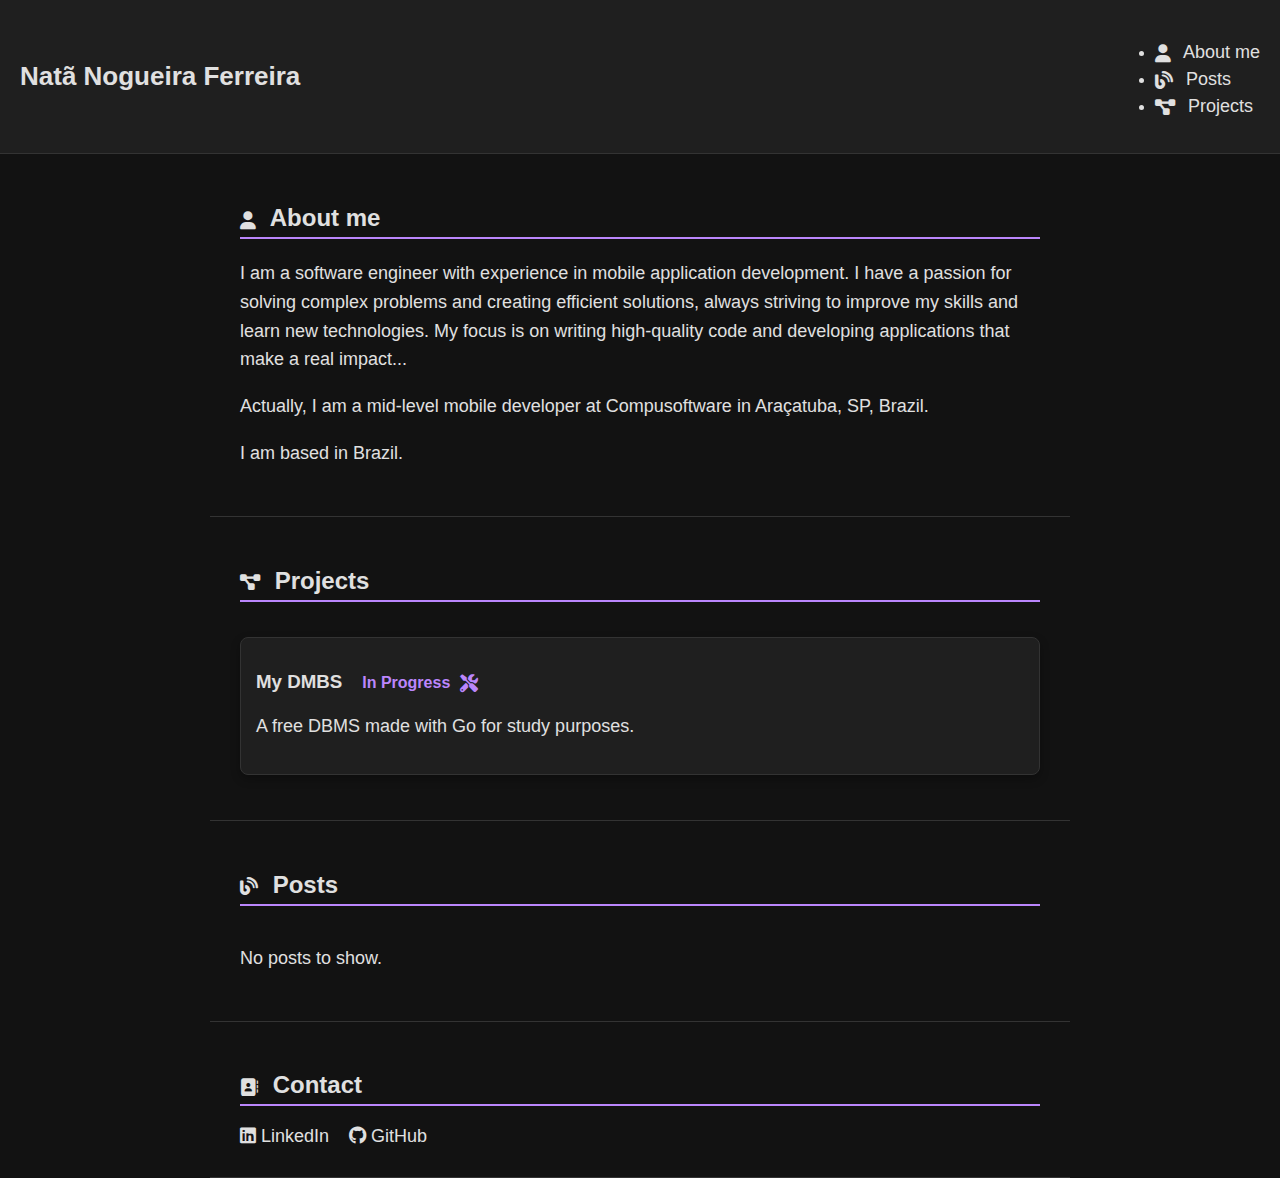
<file: index.html>
<!DOCTYPE html>
<html lang="pt-BR">
<head>
    <meta charset="UTF-8">
    <meta name="viewport" content="width=device-width, initial-scale=1.0">
    <title>NataFerreiraDev</title>
    <link rel="stylesheet" href="src/style/style.css">
    <link rel="stylesheet" href="https://cdnjs.cloudflare.com/ajax/libs/font-awesome/6.0.0-beta3/css/all.min.css">
</head>
<body>
    <header>
        <h1>Natã Nogueira Ferreira</h1>
        <nav>
            <ul>
                <li><a href="#sobre"><i class="fas fa-user"></i> About me</a></li>
                <li><a href="#posts"><i class="fas fa-blog"></i> Posts</a></li>
                <li><a href="#projetos"><i class="fas fa-project-diagram"></i> Projects</a></li>
            </ul>
        </nav>
    </header>
    
    <main>
    <section id="sobre" aria-label="About Me">
        <h2><i class="fas fa-user"></i> About me</h2>
        <p>I am a software engineer with experience in mobile application development. I have a passion for solving complex problems and creating efficient solutions, always striving to improve my skills and learn new technologies. My focus is on writing high-quality code and developing applications that make a real impact...</p>
        <p>Actually, I am a mid-level mobile developer at Compusoftware in Araçatuba, SP, Brazil.</p>
        <p>I am based in Brazil.</p>
    </section>
    
    <section id="projetos">
        <h2><i class="fas fa-project-diagram"></i> Projects</h2>
        <div id="projects-container"></div>
    </section>
    
    <section id="posts">
        <h2><i class="fas fa-blog"></i> Posts</h2>
        <div id="posts-container"></div>
    </section>
    
    <section id="contact">
        <h2><i class="fas fa-address-book"></i> Contact</h2>
        <div class="social-links">
            <a href="https://www.linkedin.com/in/nat%C3%A3-nogueira-ferreira-631191263/" target="_blank">
                <i class="fab fa-linkedin"></i> LinkedIn
            </a>
            <a href="https://github.com/nataferreiradev" target="_blank">
                <i class="fab fa-github"></i> GitHub
            </a>
        </div>
    </section>
    
    <script src="src/scripts/script.js"></script>
</body>
</html>
</file>
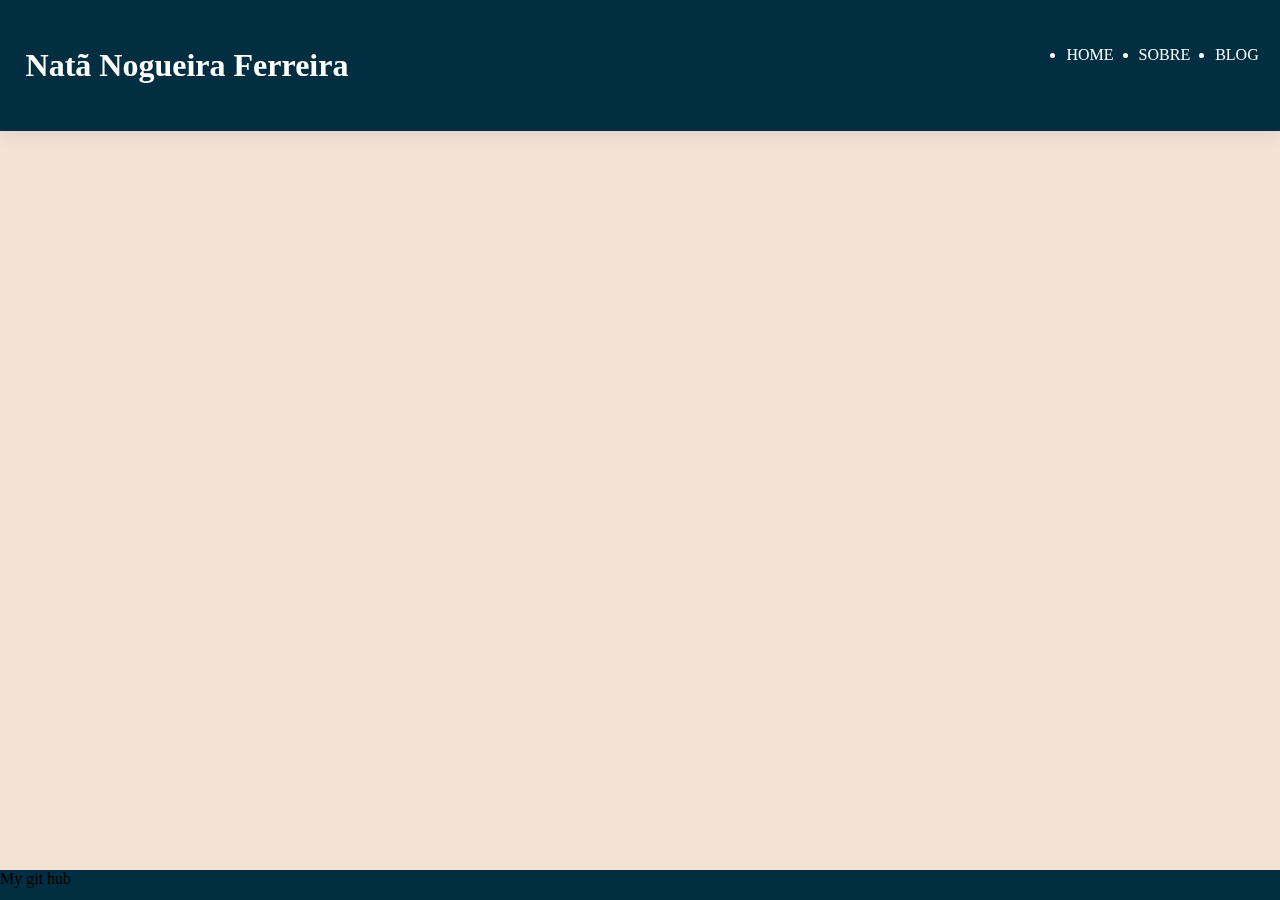
<file: lib/index.html>
<!DOCTYPE html>
<html lang="pt-br">
<head>
  <meta charset="UTF-8">
  <meta name="viewport" content="width=device-width, initial-scale=1.0">
  <title>NatãFerreiraDev</title>
  <link rel="stylesheet" href="css/main.css">
</head>
<body>
  <header>
    <h1>Natã Nogueira Ferreira</h1>
    <nav>
      <ul>
        <li>HOME</li>
        <li>SOBRE</li>
        <li>BLOG</li>
      </ul>
    </nav>
 </header>

  <footer>
    My git hub
  </footer> 
</body>
</html>
</file>
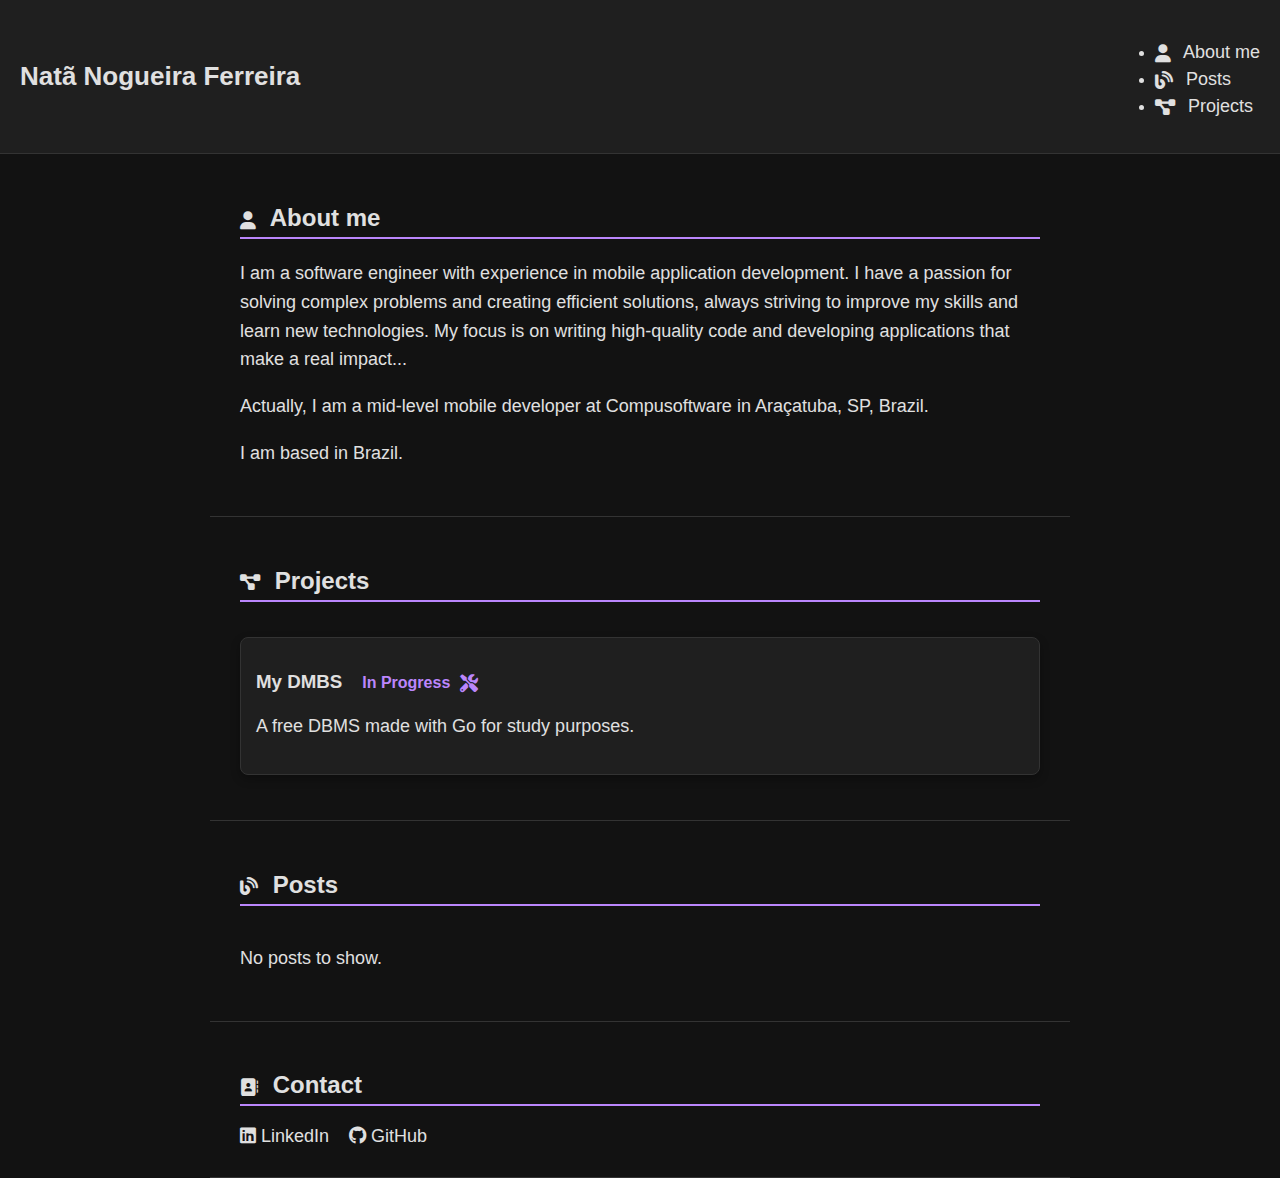
<file: src/pages/index.html>
<!DOCTYPE html>
<html lang="pt-BR">
<head>
    <meta charset="UTF-8">
    <meta name="viewport" content="width=device-width, initial-scale=1.0">
    <title>NataFerreiraDev</title>
    <link rel="stylesheet" href="../style/style.css">
    <link rel="stylesheet" href="https://cdnjs.cloudflare.com/ajax/libs/font-awesome/6.0.0-beta3/css/all.min.css">
</head>
<body>
    <header>
        <h1>Natã Nogueira Ferreira</h1>
        <nav>
            <ul>
                <li><a href="#sobre"><i class="fas fa-user"></i> About me</a></li>
                <li><a href="#posts"><i class="fas fa-blog"></i> Posts</a></li>
                <li><a href="#projetos"><i class="fas fa-project-diagram"></i> Projects</a></li>
            </ul>
        </nav>
    </header>
    
    <main>
    <section id="sobre" aria-label="About Me">
        <h2><i class="fas fa-user"></i> About me</h2>
        <p>I am a software engineer with experience in mobile application development. I have a passion for solving complex problems and creating efficient solutions, always striving to improve my skills and learn new technologies. My focus is on writing high-quality code and developing applications that make a real impact...</p>
        <p>Actually, I am a mid-level mobile developer at Compusoftware in Araçatuba, SP, Brazil.</p>
        <p>I am based in Brazil.</p>
    </section>
    
    <section id="projetos">
        <h2><i class="fas fa-project-diagram"></i> Projects</h2>
        <div id="projects-container"></div>
    </section>
    
    <section id="posts">
        <h2><i class="fas fa-blog"></i> Posts</h2>
        <div id="posts-container"></div>
    </section>
    
    <section id="contact">
        <h2><i class="fas fa-address-book"></i> Contact</h2>
        <div class="social-links">
            <a href="https://www.linkedin.com/in/nat%C3%A3-nogueira-ferreira-631191263/" target="_blank">
                <i class="fab fa-linkedin"></i> LinkedIn
            </a>
            <a href="https://github.com/nataferreiradev" target="_blank">
                <i class="fab fa-github"></i> GitHub
            </a>
        </div>
    </section>
    
    <script src="../scripts/script.js"></script>
</body>
</html>
</file>
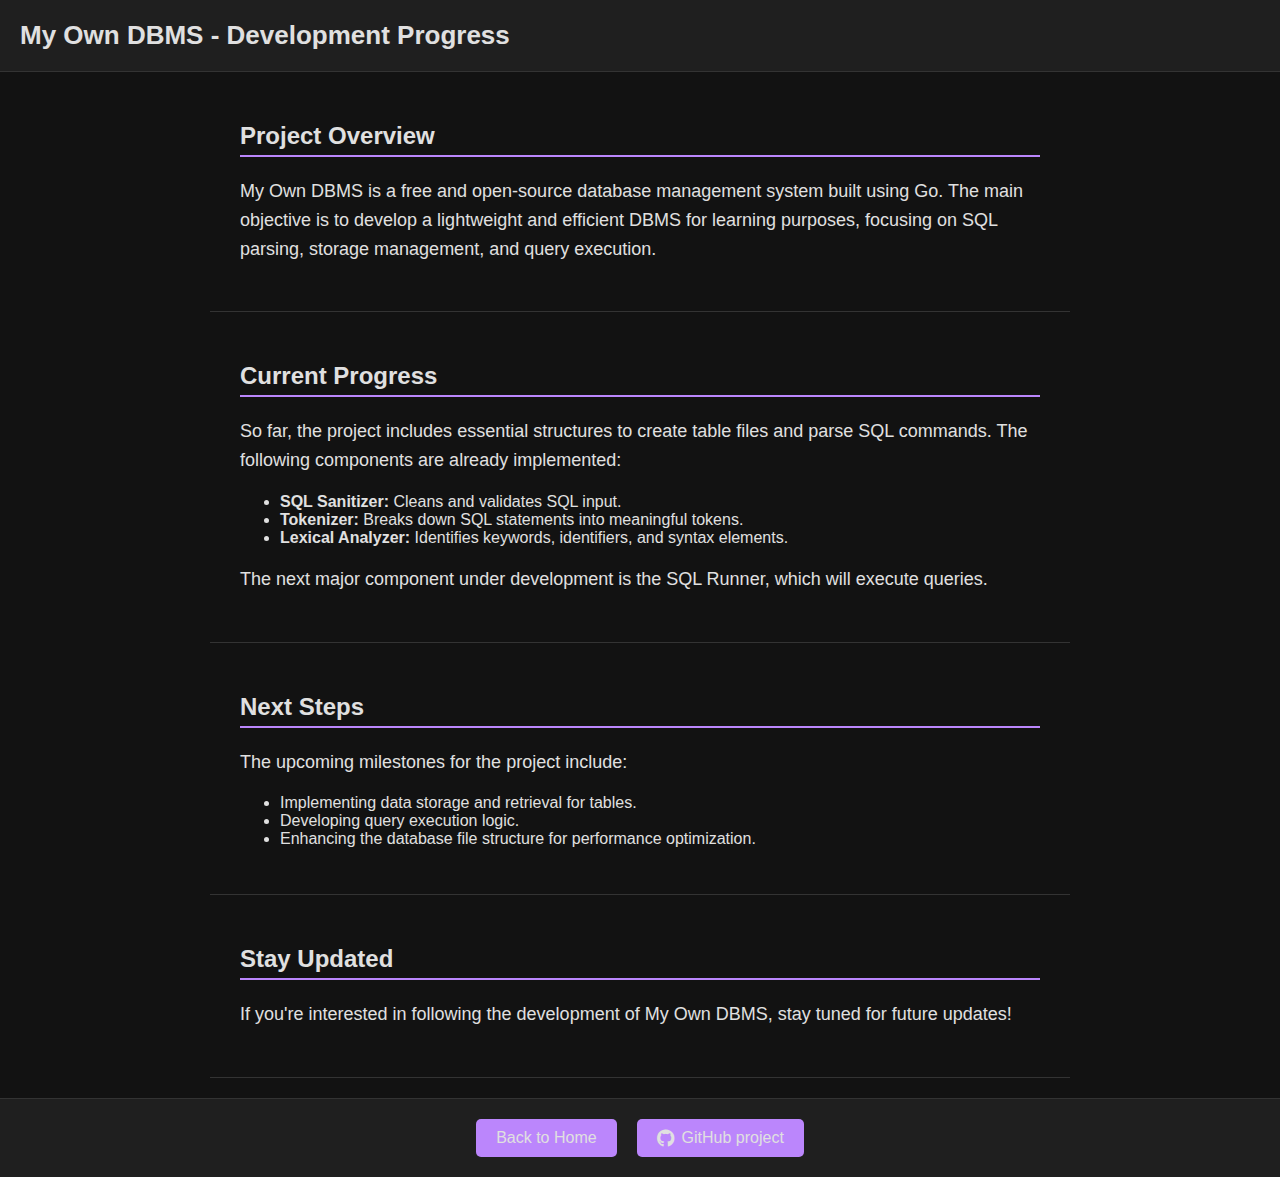
<file: src/pages/projects/my_dbms.html>
<!DOCTYPE html>
<html lang="en">
<head>
    <meta charset="UTF-8">
    <meta name="viewport" content="width=device-width, initial-scale=1.0">
    <title>My Own DBMS - Development Progress</title>
    <link rel="stylesheet" href="../../style/style.css">
    <link rel="stylesheet" href="https://cdnjs.cloudflare.com/ajax/libs/font-awesome/6.0.0-beta3/css/all.min.css">
</head>
<body>
    <header>
        <h1>My Own DBMS - Development Progress</h1>
    </header>
    
    <section>
        <h2>Project Overview</h2>
        <p>My Own DBMS is a free and open-source database management system built using Go. The main objective is to develop a lightweight and efficient DBMS for learning purposes, focusing on SQL parsing, storage management, and query execution.</p>
    </section>
    
    <section>
        <h2>Current Progress</h2>
        <p>So far, the project includes essential structures to create table files and parse SQL commands. The following components are already implemented:</p>
        <ul>
            <li><strong>SQL Sanitizer:</strong> Cleans and validates SQL input.</li>
            <li><strong>Tokenizer:</strong> Breaks down SQL statements into meaningful tokens.</li>
            <li><strong>Lexical Analyzer:</strong> Identifies keywords, identifiers, and syntax elements.</li>
        </ul>
        <p>The next major component under development is the SQL Runner, which will execute queries.</p>
    </section>
    
    <section>
        <h2>Next Steps</h2>
        <p>The upcoming milestones for the project include:</p>
        <ul>
            <li>Implementing data storage and retrieval for tables.</li>
            <li>Developing query execution logic.</li>
            <li>Enhancing the database file structure for performance optimization.</li>
        </ul>
    </section>
    
    <section>
        <h2>Stay Updated</h2>
        <p>If you're interested in following the development of My Own DBMS, stay tuned for future updates!</p>
    </section>

    <footer>
        <button onclick="window.location.href='../index.html'">Back to Home</button>
        <button onclick="window.open('https://github.com/nataferreiradev/my_dbms.git', '_blank')">
            <i class="fab fa-github"></i> GitHub project
        </button>
    </footer>
</body>
</html>
</file>
<file: src/style/style.css>
:root {
    --bg-color: #121212;
    --primary-color: #bb86fc;
    --secondary-color: #1f1f1f;
    --text-color: #e0e0e0;
    --border-color: #333;
    --hover-bg: #333;
    --font: 'Inter', Arial, sans-serif;
}

body {
    background-color: var(--bg-color);
    color: var(--text-color);
    font-family: var(--font);
    margin: 0;
    padding: 0;
}

header {
    display: flex;
    align-items: center;
    justify-content: space-between;
    padding: 20px;
    background-color: var(--secondary-color);
    border-bottom: 1px solid var(--border-color);
    gap: 10px;
}

header img.perfil {
    border-radius: 50%;
    width: 60px;
    height: 60px;
    object-fit: cover;
    border: 2px solid var(--primary-color);
}

header h1 {
    margin: 0;
    font-size: 26px;
    font-weight: bold;
}

nav {
    display: flex;
    gap: 15px;
}

nav a {
    color: var(--text-color);
    text-decoration: none;
    font-size: 18px;
    font-weight: 500;
    transition: color 0.3s ease-in-out;
}

nav ul li {
    margin-top: 6px;
}

nav a:hover {
    color: var(--primary-color);
    transform: scale(1.05);
}

section {
    padding: 30px;
    max-width: 800px;
    margin: 0 auto;
    border-bottom: 1px solid var(--border-color);
}

section h2 {
    font-size: 24px;
    border-bottom: 2px solid var(--primary-color);
    padding-bottom: 5px;
    margin-bottom: 20px;
}

section p {
    font-size: 18px;
    line-height: 1.6;
}

a {
    text-decoration: none;
    color: inherit;
}

a div {
    border: 1px solid var(--border-color);
    padding: 15px;
    margin: 15px 0;
    background-color: var(--secondary-color);
    border-radius: 8px;
    transition: transform 0.3s, background-color 0.3s;
    box-shadow: 0px 4px 10px rgba(0, 0, 0, 0.3);
}

a div:hover {
    background-color: var(--hover-bg);
    transform: translateY(-5px);
    box-shadow: 0px 6px 12px rgba(0, 0, 0, 0.4);
}

i.fas {
    font-size: 18px; 
    margin-right: 8px; 
    vertical-align: middle;
}

#posts-container, #projects-container {
    display: grid;
    grid-template-columns: repeat(auto-fit, minmax(250px, 1fr));
    gap: 20px;
}

@media (min-width: 600px) {
    header {
        flex-direction: row;
    }

    nav {
        margin-top: 0;
    }
}

@media (min-width: 900px) {
    #posts-container, #projects-container {
        grid-template-columns: repeat(3, 1fr);
    }
}

span {
    display: inline-flex;
    align-items: right;
    margin-left: 10px;
    font-size: 16px;
    color: var(--primary-color);
}
span i {
    display: inline-flex;
    align-items: right;
    margin-left: 10px;
    font-size: 16px;
    color: var(--primary-color);
}

footer {
    display: flex;
    justify-content: center;
    gap: 20px;
    padding: 20px;
    background-color: var(--secondary-color);
    border-top: 1px solid var(--border-color);
    margin-top: 20px;
}

button {
    background-color: var(--primary-color);
    color: var(--text-color);
    border: none;
    padding: 10px 20px;
    font-size: 16px;
    border-radius: 5px;
    cursor: pointer;
    transition: background-color 0.3s ease;
    display: inline-flex;
    align-items: center;
    gap: 8px;
}

button:hover {
    background-color: var(--hover-bg);
}

button i {
    font-size: 18px;
}

.social-links {
    display: flex;
    gap: 20px;
    margin-top: 20px;
}

.social-links a {
    color: var(--text-color);
    font-size: 18px;
    transition: color 0.3s ease-in-out;
}

.social-links a:hover {
    color: var(--primary-color);
}
</file>
<file: lib/css/main.css>
@import url(variables.css);
@import url(header.css);
@import url(footer.css);

html, body {
  margin: 0;
  padding: 0;
  background-color: var(--quinta);
}

body::after {
  content: '';
  display: block;
  height: var(--footer-height); 
}
</file>
